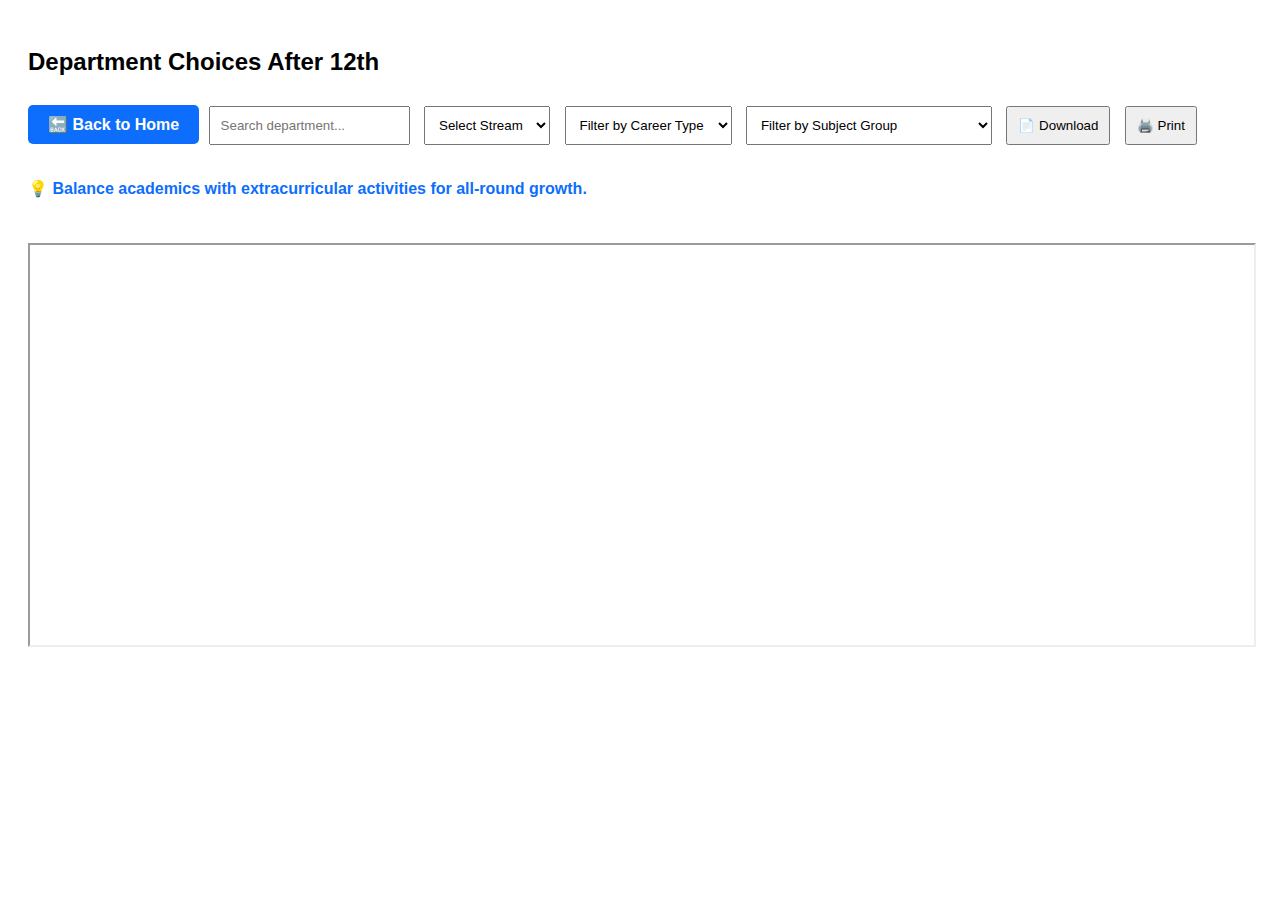
<file: departments.html>
<!DOCTYPE html>
<html lang="en">
<head>
  <meta charset="UTF-8" />
  <title>Departments</title>
  <style>
    body {
      font-family: Arial, sans-serif;
      padding: 20px;
    }
    select, input[type="text"], button {
      padding: 10px;
      margin: 10px 5px;
    }
    .card {
      border: 1px solid #ccc;
      border-radius: 10px;
      padding: 15px;
      margin: 10px 0;
      background-color: #f9f9f9;
      position: relative;
    }
    .science { background-color: #e0f7fa; }
    .commerce { background-color: #fff3e0; }
    .arts { background-color: #f3e5f5; }
    .card h3 {
      margin: 0 0 5px;
    }
    .like-btn {
      position: absolute;
      top: 10px;
      right: 10px;
      cursor: pointer;
      background: transparent;
      border: none;
      font-size: 20px;
    }
    .tooltip {
      border-bottom: 1px dotted black;
      cursor: help;
    }
    iframe {
      margin-top: 30px;
      width: 100%;
      height: 400px;
    }
    .back-home {
      display: inline-block;
      margin-bottom: 20px;
      padding: 10px 20px;
      background-color: #0d6efd;
      color: white;
      text-decoration: none;
      border-radius: 5px;
      font-weight: bold;
    }
    .back-home:hover {
      background-color: #084298;
    }
  </style>
</head>
<body>
  <h2>Department Choices After 12th</h2>
  <a href="index.html" class="back-home">🔙 Back to Home</a>

  <!-- 🔍 Search and Filters -->
  <input type="text" id="searchBox" placeholder="Search department..." onkeyup="searchDepartments()" list="deptSuggestions" />
  <datalist id="deptSuggestions"></datalist>
  <select id="streamSelect" onchange="showDepartments()">
    <option value="">Select Stream</option>
    <option value="science">Science</option>
    <option value="commerce">Commerce</option>
    <option value="arts">Arts</option>
  </select>
  <select id="careerType" onchange="filterByCareerType()">
    <option value="">Filter by Career Type</option>
    <option value="technical">Technical</option>
    <option value="creative">Creative</option>
    <option value="service">Service</option>
  </select>
  <select id="subjectGroup" onchange="filterBySubjectGroup()">
    <option value="">Filter by Subject Group</option>
    <option value="PCM">PCM (Physics, Chemistry, Maths)</option>
    <option value="PCB">PCB (Physics, Chemistry, Biology)</option>
    <option value="Commerce">Commerce</option>
  </select>
  <button onclick="downloadDepartments()">📄 Download</button>
  <button onclick="printDepartments()">🖨️ Print</button>

  <div id="deptOutput"></div>
  <div id="careerTip" style="margin:15px 0; font-weight:bold; color:#0d6efd;"></div>

  <iframe src="https://www.youtube.com/embed/BBYGqDvNapg?si=5Jz2xQgYYzA6Rvi-" title="Career Guidance Video" allowfullscreen></iframe>

  <script>
    const departments = {
      science: [
        { name: "Engineering", info: "Courses in Computer Science, Mechanical, Civil, and ECE. Requires JEE or TNEA.", type: "technical", salary: "₹6–15 LPA", group: "PCM" },
        { name: "Medicine", info: "Includes MBBS, BDS, BHMS, BPT. Requires NEET.", type: "service", salary: "₹8–20 LPA", group: "PCB" },
        { name: "B.Sc Programs", info: "Courses in Physics, Chemistry, Maths, Computer Science, etc.", type: "technical", salary: "₹3–7 LPA" },
        { name: "Biotechnology", info: "Study of biology with technology applications.", type: "technical", salary: "₹4–10 LPA" },
        { name: "Forensic Science", info: "Investigation and criminal science applications.", type: "service", salary: "₹5–9 LPA" },
        { name: "Agriculture Science", info: "Focus on crop, soil and farming innovations.", type: "technical", salary: "₹4–8 LPA" },
        { name: "Nursing", info: "Patient care and clinical support, requires NEET or state exams.", type: "service", salary: "₹3–7 LPA", group: "PCB" },
        { name: "Environmental Science", info: "Study of ecology and sustainability issues.", type: "technical", salary: "₹3–6 LPA" },
        { name: "Pharmacy", info: "B.Pharm and related fields, drug development.", type: "technical", salary: "₹4–9 LPA" },
        { name: "Data Science (B.Sc)", info: "Focus on analytics, AI, machine learning.", type: "technical", salary: "₹6–15 LPA" },
        { name: "Food Technology", info: "Study of food processing, preservation, and safety.", type: "technical", salary: "₹4–9 LPA" },
        { name: "Microbiology", info: "Study of microorganisms and their impact.", type: "technical", salary: "₹4–8 LPA" },
        { name: "Zoology", info: "Study of animal biology and research.", type: "technical", salary: "₹3–7 LPA" },
        { name: "Genetics", info: "Study of genes, heredity, and genetic engineering.", type: "technical", salary: "₹5–10 LPA" },
        { name: "Physiotherapy", info: "Physical therapy and rehabilitation science.", type: "service", salary: "₹3–7 LPA" },
        { name: "Radiology", info: "Medical imaging and diagnostics.", type: "service", salary: "₹5–12 LPA" },
        { name: "Geology", info: "Study of earth, rocks, and minerals.", type: "technical", salary: "₹4–8 LPA" },
        { name: "Marine Biology", info: "Study of ocean life and ecosystems.", type: "technical", salary: "₹4–9 LPA" },
        { name: "Aviation", info: "Pilot training, aircraft maintenance, and aviation management.", type: "technical", salary: "₹7–20 LPA" },
        { name: "Nutrition & Dietetics", info: "Food science, nutrition planning, and health.", type: "service", salary: "₹3–7 LPA" },
        { name: "Paramedical Courses", info: "Lab technician, radiology, OT technician, etc.", type: "service", salary: "₹3–8 LPA" },
        { name: "Veterinary Science", info: "Animal health and veterinary medicine.", type: "service", salary: "₹4–10 LPA" }
      ],
      commerce: [
        { name: "B.Com", info: "Focus on Accounting, Finance, Economics.", type: "technical", salary: "₹4–10 LPA" },
        { name: "BBA", info: "Business Administration and Management Basics.", type: "technical", salary: "₹5–12 LPA" },
        { name: "CA/CS", info: "Professional finance and corporate law paths.", type: "technical", salary: "₹10–25 LPA" },
        { name: "Cost Accounting", info: "Management of company financials.", type: "technical", salary: "₹6–14 LPA" },
        { name: "E-Commerce", info: "Digital marketing, online business skills.", type: "technical", salary: "₹5–11 LPA" },
        { name: "Actuarial Science", info: "Risk and statistical finance modeling.", type: "technical", salary: "₹10–20 LPA" },
        { name: "Banking & Insurance", info: "Focus on BFSI sector jobs.", type: "service", salary: "₹4–9 LPA" },
        { name: "Logistics & Supply Chain", info: "Operations and backend of businesses.", type: "technical", salary: "₹5–10 LPA" },
        { name: "Hotel Management", info: "Hospitality and tourism sector courses.", type: "service", salary: "₹4–8 LPA" },
        { name: "Digital Finance", info: "FinTech and modern finance tools.", type: "technical", salary: "₹6–13 LPA" },
        { name: "Retail Management", info: "Managing retail stores and chains.", type: "service", salary: "₹4–8 LPA" },
        { name: "Tourism & Travel Management", info: "Travel industry, tour operations, and hospitality.", type: "service", salary: "₹4–9 LPA" },
        { name: "Business Analytics", info: "Data-driven business decision making.", type: "technical", salary: "₹6–14 LPA" },
        { name: "Foreign Trade", info: "International business and export-import.", type: "technical", salary: "₹5–12 LPA" },
        { name: "Stock Market & Investment", info: "Finance, trading, and investment analysis.", type: "technical", salary: "₹5–15 LPA" }
      ],
      arts: [
        { name: "BA (Humanities)", info: "History, Literature, Sociology, Political Science.", type: "creative", salary: "₹3–6 LPA" },
        { name: "BFA", info: "Visual Arts, Design, Animation, Painting, Sculpture.", type: "creative", salary: "₹4–8 LPA" },
        { name: "BSW", info: "Bachelor in Social Work – Social welfare, NGOs, etc.", type: "service", salary: "₹3–7 LPA" },
        { name: "BA Journalism", info: "Media, reporting, and mass communication.", type: "creative", salary: "₹4–10 LPA" },
        { name: "B.Ed (Integrated)", info: "Education training for school teaching.", type: "service", salary: "₹3–6 LPA" },
        { name: "Psychology", info: "Study of human behavior and therapy.", type: "service", salary: "₹4–9 LPA" },
        { name: "Fashion Designing", info: "Creative design in clothing and apparel.", type: "creative", salary: "₹5–12 LPA" },
        { name: "Hotel Management", info: "Catering, service industry jobs.", type: "service", salary: "₹4–9 LPA" },
        { name: "Animation & Multimedia", info: "Digital and VFX content creation.", type: "creative", salary: "₹5–11 LPA" },
        { name: "Event Management", info: "Organizing events, PR, and coordination.", type: "creative", salary: "₹5–10 LPA" },
        { name: "Law (BA LLB)", info: "Integrated law program for legal careers.", type: "service", salary: "₹5–12 LPA" },
        { name: "Hotel & Hospitality Management", info: "Advanced hospitality and hotel operations.", type: "service", salary: "₹4–10 LPA" },
        { name: "Foreign Languages", info: "Study of languages like French, German, Japanese.", type: "creative", salary: "₹4–9 LPA" },
        { name: "Music & Performing Arts", info: "Music, dance, theatre, and performance.", type: "creative", salary: "₹3–8 LPA" },
        { name: "Graphic Design", info: "Visual communication and digital design.", type: "creative", salary: "₹4–10 LPA" },
        { name: "Public Administration", info: "Government and civil services preparation.", type: "service", salary: "₹5–10 LPA" },
        { name: "Entrepreneurship", info: "Startups, business innovation, and management.", type: "creative", salary: "Varies" },
        { name: "Advertising & Marketing", info: "Brand management, digital marketing, and PR.", type: "creative", salary: "₹5–12 LPA" },
        { name: "Event Management", info: "Corporate and social event planning.", type: "service", salary: "₹5–10 LPA" },
        { name: "Hotel & Hospitality Management", info: "Hotel operations, tourism, and hospitality.", type: "service", salary: "₹4–10 LPA" },
        { name: "Sports Management", info: "Sports event, team, and facility management.", type: "service", salary: "₹4–9 LPA" },
        { name: "Fine Arts", info: "Painting, sculpture, and creative arts.", type: "creative", salary: "₹3–8 LPA" },
        { name: "Film & Media Studies", info: "Film making, editing, and media production.", type: "creative", salary: "₹4–10 LPA" },
        { name: "Sociology", info: "Study of society, social behavior, and culture.", type: "service", salary: "₹3–7 LPA" },
        { name: "Philosophy", info: "Critical thinking, ethics, and philosophy.", type: "creative", salary: "₹3–6 LPA" },
        { name: "Travel & Tourism", info: "Tour guide, travel planning, and tourism management.", type: "service", salary: "₹3–8 LPA" }
      ]
    };

    function showDepartments() {
      const stream = document.getElementById("streamSelect").value;
      displayDepartments(departments[stream] || [], stream);
    }

    function displayDepartments(list, stream) {
      const output = document.getElementById("deptOutput");
      output.innerHTML = "";

      list.forEach((dept, index) => {
        const liked = localStorage.getItem(dept.name) === "liked" ? "❤️" : "🤍";

        output.innerHTML += `
          <div class="card ${stream}">
            <button class="like-btn" onclick="toggleLike('${dept.name}', this)">${liked}</button>
            <h3>${dept.name} <span class="tooltip" title="Avg Salary: ${dept.salary}">💰</span></h3>
            <p id="desc-${index}" data-full="false">${dept.info.slice(0, 40)}...</p>
            <button onclick="toggleDesc(${index}, '${dept.info}')">Show More</button>
          </div>
        `;
      });
    }

    function searchDepartments() {
      const query = document.getElementById("searchBox").value.toLowerCase();
      const all = Object.entries(departments).flatMap(([stream, list]) =>
        list.map(d => ({ ...d, stream }))
      );
      const results = all.filter(d => d.name.toLowerCase().includes(query));
      displayDepartments(results, results.length ? results[0].stream : "");
    }

    function toggleDesc(id, fullText) {
      const para = document.getElementById(`desc-${id}`);
      if (!para) return;
      if (para.dataset.full === "true") {
        para.innerText = fullText.slice(0, 40) + "...";
        para.dataset.full = "false";
        para.nextElementSibling.innerText = "Show More";
      } else {
        para.innerText = fullText;
        para.dataset.full = "true";
        para.nextElementSibling.innerText = "Show Less";
      }
    }

    function toggleLike(name, btn) {
      const liked = localStorage.getItem(name) === "liked";
      localStorage.setItem(name, liked ? "unliked" : "liked");
      btn.innerText = liked ? "🤍" : "❤️";
    }

    function filterByCareerType() {
      const type = document.getElementById("careerType").value;
      if (!type) return showDepartments();

      const all = Object.entries(departments).flatMap(([stream, list]) =>
        list.map(d => ({ ...d, stream }))
      );
      const results = all.filter(d => d.type === type);
      displayDepartments(results, results.length ? results[0].stream : "");
    }

    function filterBySubjectGroup() {
      const group = document.getElementById("subjectGroup").value;
      if (!group) return showDepartments();
      const all = Object.entries(departments).flatMap(([stream, list]) =>
        list.map(d => ({ ...d, stream }))
      );
      const results = all.filter(d => d.group === group || (group === "Commerce" && d.stream === "commerce"));
      displayDepartments(results, results.length ? results[0].stream : "");
    }

    function downloadDepartments() {
  const cards = document.querySelectorAll("#deptOutput .card");
  if (!cards.length) {
    alert("No departments to download!");
    return;
  }
  let txt = "Department List\n\n";
  cards.forEach(card => {
    const name = card.querySelector("h3").innerText.replace(/💰.*/, '').trim();
    const desc = card.querySelector("p").innerText;
    txt += `${name}\n${desc}\n\n`;
  });

  const blob = new Blob([txt], { type: "text/plain" });
  const link = document.createElement("a");
  link.href = URL.createObjectURL(blob);
  link.download = "departments.txt";
  document.body.appendChild(link);
  link.click();
  document.body.removeChild(link);
}

function printDepartments() {
  const element = document.getElementById("deptOutput");
  const win = window.open('', '_blank');
  win.document.write(`
    <html>
      <head>
        <title>Print Departments</title>
        <style>
          body { font-family: Arial, sans-serif; padding: 20px; }
          .card { border: 1px solid #ccc; border-radius: 10px; padding: 15px; margin: 10px 0; }
          h2 { text-align: center; }
        </style>
      </head>
      <body>
        <h2>Department List</h2>
        ${element.innerHTML}
        <script>
          window.onload = function() { window.print(); }
        <\/script>
      </body>
    </html>
  `);
  win.document.close();
}
    function updateSuggestions() {
  const datalist = document.getElementById("deptSuggestions");
  datalist.innerHTML = "";
  const all = Object.entries(departments).flatMap(([stream, list]) => list);
  all.forEach(d => {
    const option = document.createElement("option");
    option.value = d.name;
    datalist.appendChild(option);
  });
}
updateSuggestions();

const careerTips = [
  "Explore internships early to discover your interests.",
  "Soft skills like communication are as important as technical skills.",
  "Network with professionals in your field of interest.",
  "Stay updated with new trends in your chosen career.",
  "Participate in workshops and seminars for practical exposure.",
  "Balance academics with extracurricular activities for all-round growth."
];
document.getElementById("careerTip").innerText = "💡 " + careerTips[Math.floor(Math.random() * careerTips.length)];
  </script>
</body>
</html>
</file>
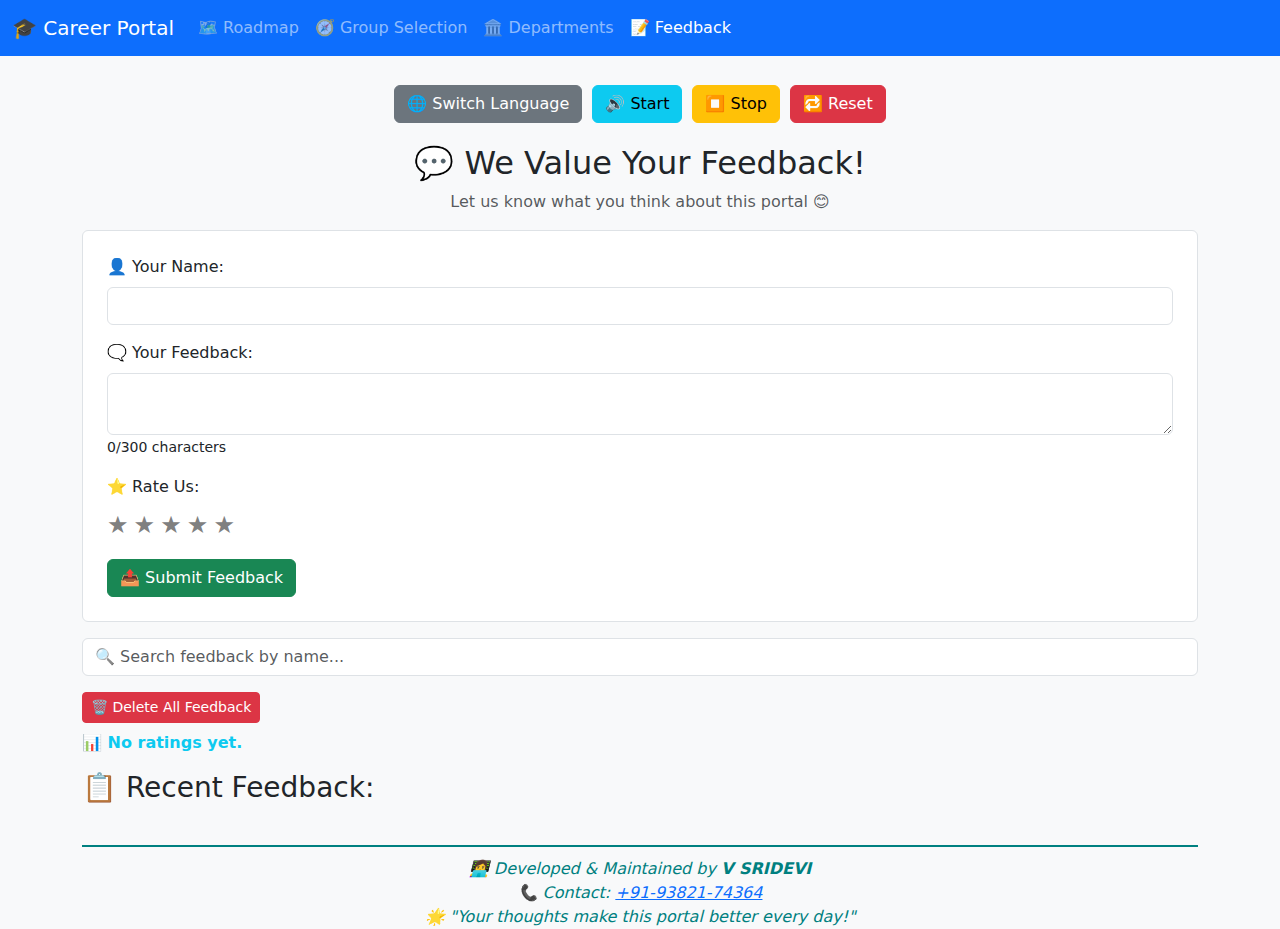
<file: feedback.html>
<!DOCTYPE html>
<html lang="en">
<head>
  <meta charset="UTF-8" />
  <meta name="viewport" content="width=device-width, initial-scale=1.0" />
  <title>📝 Feedback | Career Portal</title>
  <link href="https://cdn.jsdelivr.net/npm/bootstrap@5.3.0/dist/css/bootstrap.min.css" rel="stylesheet">
  <style>
    .stars { font-size: 24px; cursor: pointer; color: gray; }
    .stars.active { color: gold; }
    .delete-btn { color: red; cursor: pointer; font-size: 12px; margin-left: 10px; }
    .footer { margin-top: 40px; padding-top: 10px; border-top: 2px solid teal; font-style: italic; text-align: center; color: teal; }
    .thankyou-popup {
      display: none; position: fixed; top: 50%; left: 50%;
      transform: translate(-50%, -50%); background: white;
      border: 2px solid #28a745; padding: 20px; border-radius: 8px;
      box-shadow: 0 4px 8px rgba(0, 0, 0, 0.2); z-index: 1000;
    }
    .utility-btn { margin: 5px; }
  </style>
</head>
<body class="bg-light">

  <nav class="navbar navbar-expand-lg navbar-dark bg-primary mb-4">
    <div class="container-fluid">
      <a class="navbar-brand" href="index.html">🎓 Career Portal</a>
      <button class="navbar-toggler" type="button" data-bs-toggle="collapse" data-bs-target="#navbarNav">
        <span class="navbar-toggler-icon"></span>
      </button>
      <div class="collapse navbar-collapse" id="navbarNav">
        <ul class="navbar-nav">
          <li class="nav-item"><a class="nav-link" href="roadmap.html">🗺️ Roadmap</a></li>
          <li class="nav-item"><a class="nav-link" href="group-selection.html">🧭 Group Selection</a></li>
          <li class="nav-item"><a class="nav-link" href="departments.html">🏛️ Departments</a></li>
          <li class="nav-item"><a class="nav-link active" aria-current="page" href="feedback.html">📝 Feedback</a></li>
        </ul>
      </div>
    </div>
  </nav>

  <div class="container">
    <div class="d-flex justify-content-center mb-3">
      <button class="btn btn-secondary utility-btn" onclick="toggleLanguage()">🌐 Switch Language</button>
      <button class="btn btn-info utility-btn" onclick="startReadAloud()">🔊 Start</button>
      <button class="btn btn-warning utility-btn" onclick="stopReadAloud()">⏹️ Stop</button>
      <button class="btn btn-danger utility-btn" onclick="resetReadAloud()">🔁 Reset</button>
    </div>

    <div id="langContainer">
      <h2 class="text-center" data-en="💬 We Value Your Feedback!" data-ta="💬 உங்கள் கருத்துகள் முக்கியம்!" data-hi="💬 आपकी प्रतिक्रिया हमारे लिए महत्वपूर्ण है!">💬 We Value Your Feedback!</h2>
      <p class="text-center text-muted" data-en="Let us know what you think about this portal 😊" data-ta="இந்த தளத்தைப் பற்றி உங்கள் எண்ணங்களை பகிருங்கள் 😊" data-hi="इस पोर्टल के बारे में अपने विचार साझा करें 😊">Let us know what you think about this portal 😊</p>
    </div>

    <form id="feedbackForm" class="border p-4 bg-white rounded">
      <div class="mb-3">
        <label for="name" class="form-label">👤 Your Name:</label>
        <input type="text" class="form-control" id="name" required>
      </div>
      <div class="mb-3">
        <label for="feedback" class="form-label">🗨️ Your Feedback:</label>
        <textarea class="form-control" id="feedback" maxlength="300" required></textarea>
        <small><span id="charCount">0</span>/300 characters</small>
      </div>
      <div class="mb-3">
        <label class="form-label">⭐ Rate Us:</label>
        <div id="starRating">
          <span class="stars">★</span>
          <span class="stars">★</span>
          <span class="stars">★</span>
          <span class="stars">★</span>
          <span class="stars">★</span>
        </div>
      </div>
      <button type="submit" class="btn btn-success">📤 Submit Feedback</button>
    </form>

    <div id="msg" class="mt-3 text-success fw-bold"></div>

    <input type="text" class="form-control my-3" id="searchBox" placeholder="🔍 Search feedback by name..." oninput="displayFeedbacks()">
    <button class="btn btn-danger btn-sm mb-2" onclick="deleteAllFeedbacks()">🗑️ Delete All Feedback</button>
    <div id="averageRating" class="text-info mb-3 fw-bold"></div>
    <div id="feedbackList"></div>

    <div class="thankyou-popup" id="popupBox">
      🎉 <strong>Thank you for your feedback!</strong><br>We appreciate your time and thoughts 😊
    </div>

    <div class="footer">
      👩‍💻 Developed & Maintained by <strong>V SRIDEVI</strong><br>
      📞 Contact: <a href="tel:+91-93821-74364">+91-93821-74364</a><br>
      🌟 "Your thoughts make this portal better every day!"
    </div>
  </div>

  <script src="https://cdn.jsdelivr.net/npm/bootstrap@5.3.0/dist/js/bootstrap.bundle.min.js"></script>
  <script>
    const starContainer = document.getElementById("starRating");
    let selectedRating = 0, synth = window.speechSynthesis, utterance;

    starContainer.addEventListener("click", function(e) {
      if (e.target.classList.contains("stars")) {
        selectedRating = [...starContainer.children].indexOf(e.target) + 1;
        updateStars();
      }
    });

    function updateStars() {
      [...starContainer.children].forEach((star, index) => {
        star.className = index < selectedRating ? "stars active" : "stars";
      });
    }

    document.getElementById("feedback").addEventListener("input", function() {
      document.getElementById("charCount").innerText = this.value.length;
    });

    document.getElementById("feedbackForm").onsubmit = function(e) {
      e.preventDefault();
      const name = document.getElementById("name").value.trim();
      const feedback = document.getElementById("feedback").value.trim();
      if (!name || !feedback) return;

      const feedbackData = {
        name, feedback, rating: selectedRating || "Not given", date: new Date().toLocaleString()
      };

      const allFeedback = JSON.parse(localStorage.getItem("feedbacks") || "[]");
      allFeedback.push(feedbackData);
      localStorage.setItem("feedbacks", JSON.stringify(allFeedback));

      document.getElementById("msg").innerText = `✅ Thank you, ${name}! Your feedback has been saved.`;
      this.reset(); selectedRating = 0; updateStars();
      document.getElementById("charCount").innerText = 0;
      showPopup(); displayFeedbacks();
    };

    function showPopup() {
      const popup = document.getElementById("popupBox");
      popup.style.display = "block";
      setTimeout(() => popup.style.display = "none", 2500);
    }

    function displayFeedbacks() {
      const list = document.getElementById("feedbackList");
      const search = document.getElementById("searchBox").value.toLowerCase();
      const feedbacks = JSON.parse(localStorage.getItem("feedbacks") || "[]").reverse();
      let total = 0, count = 0;

      const filtered = feedbacks.filter(f => f.name.toLowerCase().includes(search));
      const html = filtered.map((f, i) => {
        if (f.rating !== "Not given") { total += Number(f.rating); count++; }
        return `<div class='border rounded p-3 bg-white mb-2'>
            <strong>👩 ${f.name}</strong> (${f.date}) 🌟 Rating: ${f.rating}★<br>🗨️ ${f.feedback}
            <span class='delete-btn' onclick='deleteFeedback(${feedbacks.length - 1 - i})'>🗑️ Delete</span>
          </div>`;
      }).join("");

      list.innerHTML = "<h3>📋 Recent Feedback:</h3>" + html;
      document.getElementById("averageRating").innerText =
        count ? `📊 Average Rating: ${(total / count).toFixed(2)}★` : "📊 No ratings yet.";
    }

    function deleteFeedback(index) {
      let feedbacks = JSON.parse(localStorage.getItem("feedbacks") || "[]");
      feedbacks.splice(index, 1);
      localStorage.setItem("feedbacks", JSON.stringify(feedbacks));
      displayFeedbacks();
    }

    function deleteAllFeedbacks() {
      if (confirm("⚠️ Are you sure you want to delete all feedbacks?")) {
        localStorage.removeItem("feedbacks");
        displayFeedbacks();
      }
    }

    let currentLang = 'en';
    function toggleLanguage() {
      const elements = document.querySelectorAll('[data-en]');
      currentLang = currentLang === 'en' ? 'ta' : currentLang === 'ta' ? 'hi' : 'en';
      elements.forEach(el => {
        el.innerText = el.dataset[currentLang];
      });
    }

    function startReadAloud() {
      const content = document.body.innerText;
      stopReadAloud();
      utterance = new SpeechSynthesisUtterance(content);
      synth.speak(utterance);
    }

    function stopReadAloud() {
      if (synth.speaking) synth.cancel();
    }

    function resetReadAloud() {
      stopReadAloud();
      alert("🔁 Text-to-Speech reset.");
    }

    displayFeedbacks();
  </script>
</body>
</html>
</file>
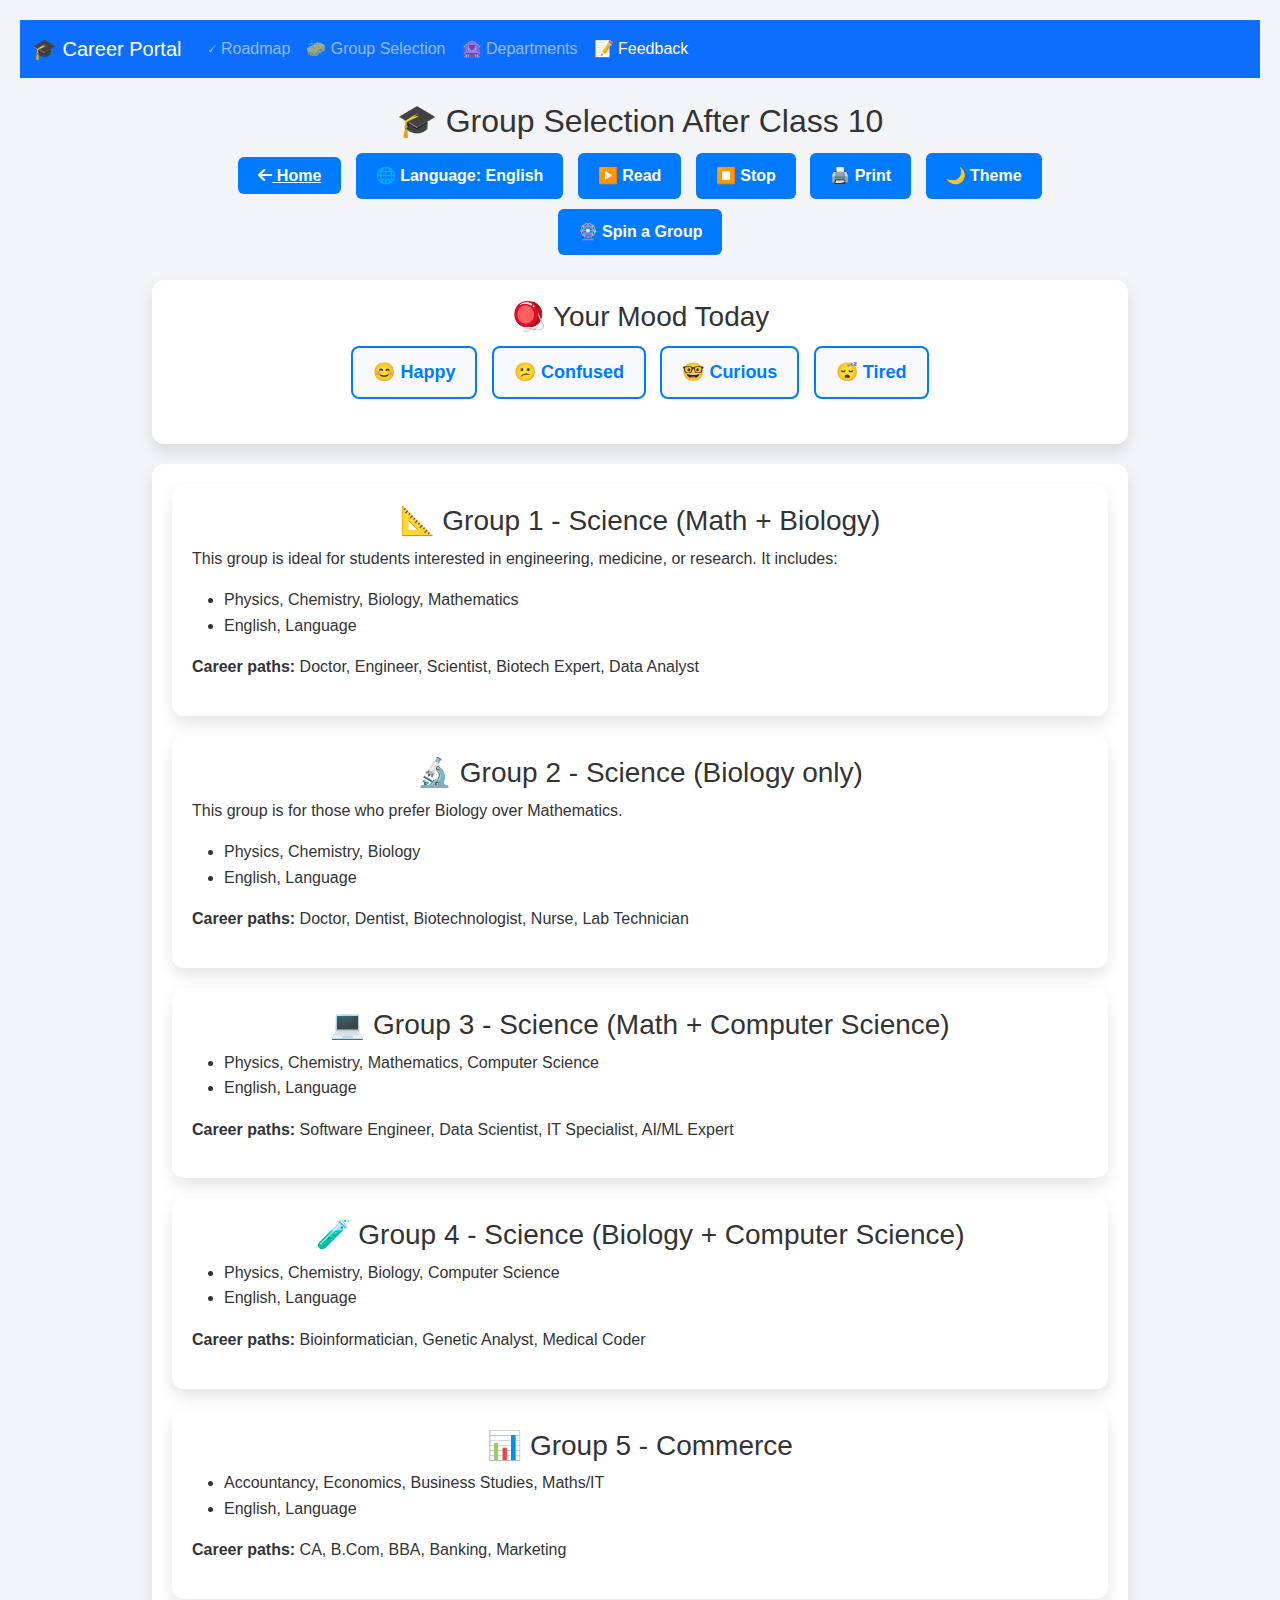
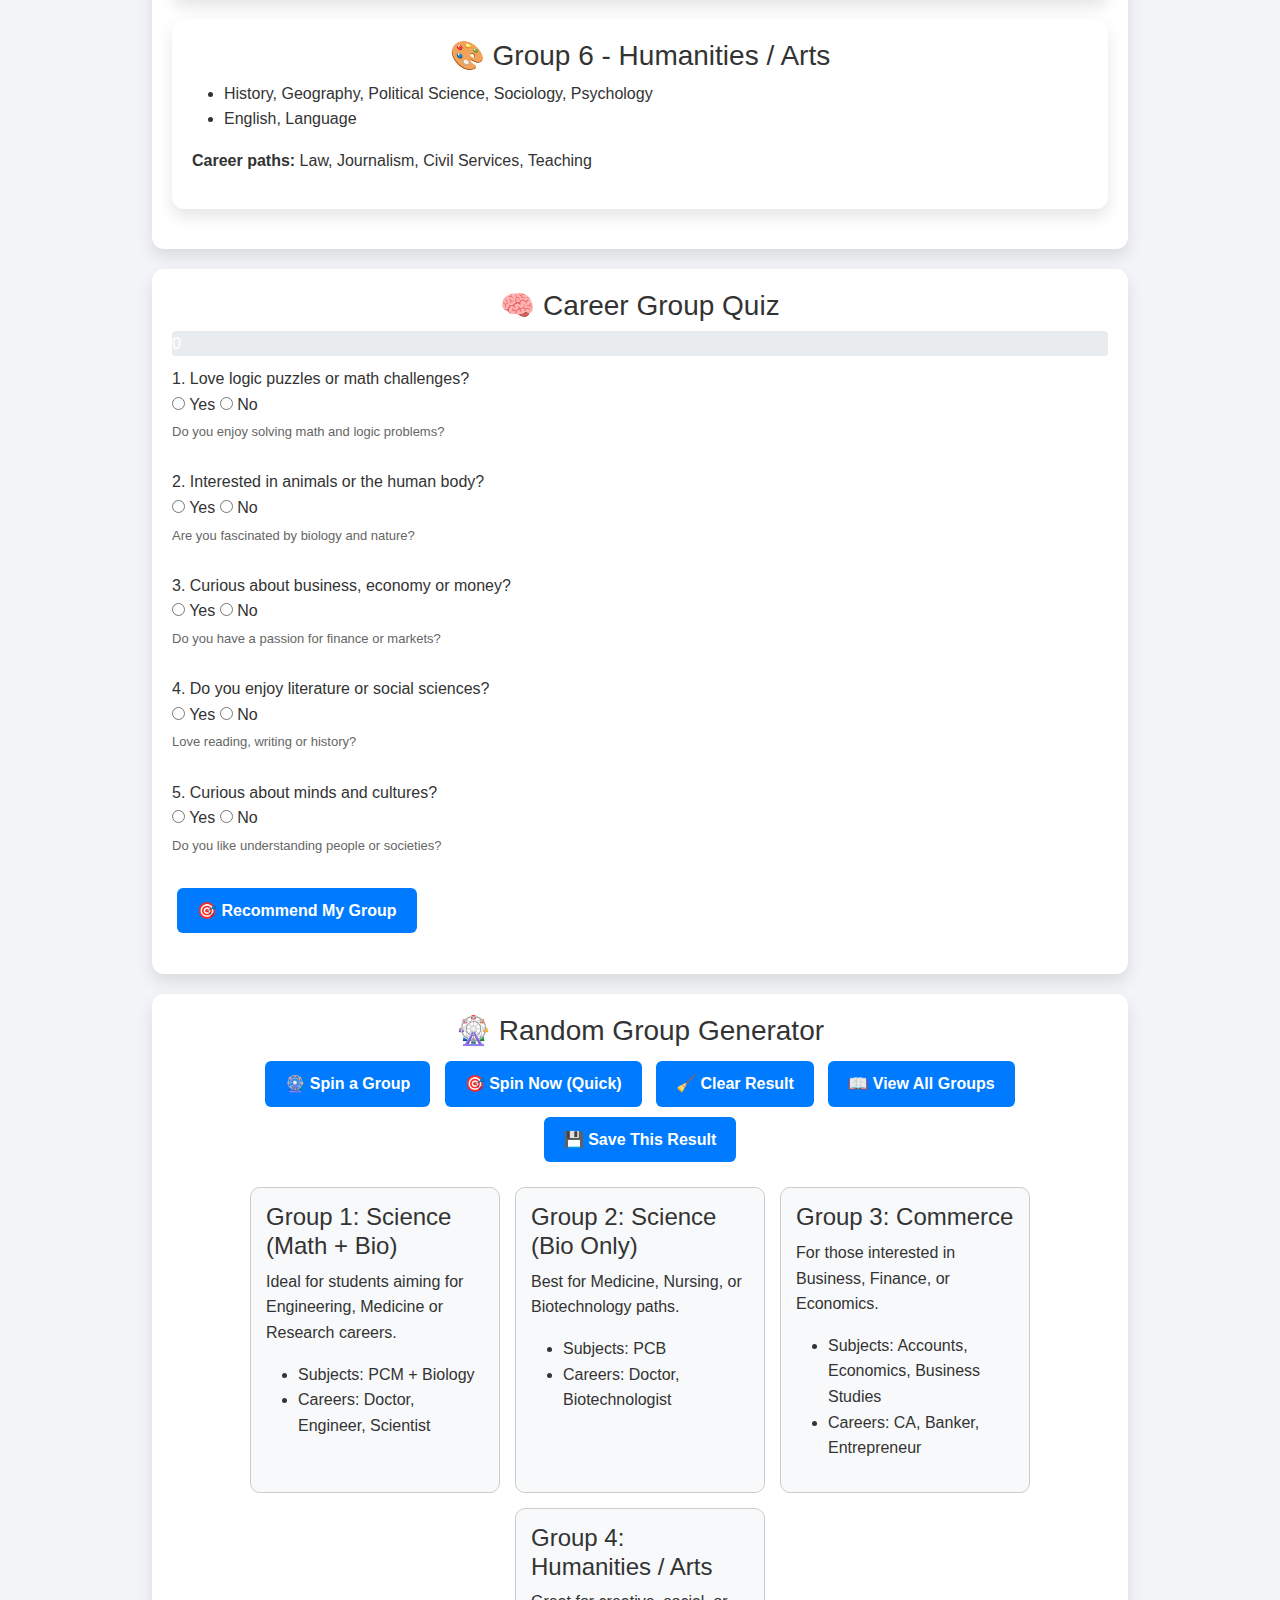
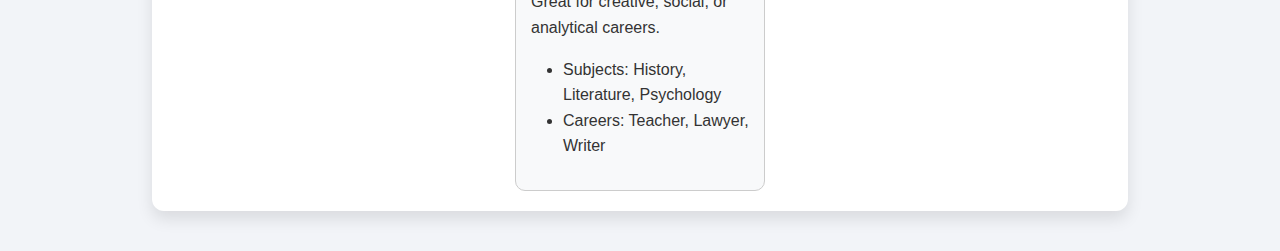
<file: group-selection.html>
<!DOCTYPE html>
<html lang="en">
<head>
  <meta charset="UTF-8" />
  <meta name="viewport" content="width=device-width, initial-scale=1.0" />
  <title>Group Selection After Class 10</title>
  <link rel="stylesheet" href="https://cdnjs.cloudflare.com/ajax/libs/font-awesome/6.4.0/css/all.min.css"/>
  <!-- Add Bootstrap CSS for navbar -->
  <link href="https://cdn.jsdelivr.net/npm/bootstrap@5.3.0/dist/css/bootstrap.min.css" rel="stylesheet">
  <style>
    body {
      font-family: 'Segoe UI', Tahoma, Geneva, Verdana, sans-serif;
      background-color: #f2f4f8;
      color: #333;
      margin: 0;
      padding: 20px;
      line-height: 1.6;
      transition: background-color 0.5s, color 0.5s;
    }
    h2, h3 {
      text-align: center;
    }
    .container {
      max-width: 1000px;
      margin: auto;
    }
    .group-section, .quiz, .utility-section {
      background: #fff;
      padding: 20px;
      border-radius: 12px;
      box-shadow: 0 8px 16px rgba(0,0,0,0.1);
      margin-bottom: 20px;
    }
    button, .utility-btn, .back-home {
      padding: 10px 20px;
      background-color: #007bff;
      color: white;
      border: none;
      border-radius: 6px;
      cursor: pointer;
      font-weight: bold;
      margin: 5px;
    }
    button:hover, .utility-btn:hover, .back-home:hover {
      background-color: #0056b3;
    }
    .top-controls, .mood-buttons {
      text-align: center;
      margin-bottom: 20px;
    }
    .mood-btn {
      font-size: 18px;
      border-radius: 8px;
      background: #f8f9fa;
      border: 2px solid #007bff;
      color: #007bff;
    }
    .mood-btn:hover {
      background-color: #007bff;
      color: #fff;
    }
    label[title]::after {
      content: attr(title);
      display: block;
      font-size: 13px;
      color: #666;
      margin-top: 5px;
    }
    #quiz-progress {
      height: 25px;
      background: #007bff;
      color: #fff;
      text-align: center;
      border-radius: 4px;
      transition: width 0.3s ease;
    }
    #feedbackModal {
      display: none;
      position: fixed;
      top: 25%;
      left: 50%;
      transform: translate(-50%, -50%);
      background: #fff;
      padding: 20px;
      box-shadow: 0 0 10px #000;
      z-index: 9999;
      border-radius: 10px;
    }
    @media print {
      .top-controls, .utility-btn, button, .mood-buttons, #feedbackModal, .quiz-timer, .spin-section, .match-game { display: none !important; }
      body, .group-section, .quiz { background: #fff !important; color: #000 !important; }
    }
    @media screen and (max-width: 600px) {
      #roadmapOutput, .controls, .top-button {
        padding: 15px;
        font-size: 16px;
      }
      .controls { display: flex; flex-wrap: wrap; justify-content: center; }
    }
    body.dark {
  background-color: #181a1b !important;
  color: #e0e0e0 !important;
}
body.dark .group-section,
body.dark .quiz,
body.dark .utility-section {
  background: #23272b !important;
  color: #e0e0e0 !important;
  box-shadow: 0 8px 16px rgba(0,0,0,0.3);
}
body.dark button,
body.dark .utility-btn,
body.dark .back-home {
  background-color: #343a40 !important;
  color: #fff !important;
  border-color: #23272b !important;
}
body.dark button:hover,
body.dark .utility-btn:hover,
body.dark .back-home:hover {
  background-color: #495057 !important;
}
body.dark .navbar,
body.dark .navbar-brand,
body.dark .navbar-nav .nav-link {
  background-color: #23272b !important;
  color: #e0e0e0 !important;
}
body.dark .navbar-nav .nav-link.active {
  background-color: #343a40 !important;
  color: #fff !important;
}
body.dark #quiz-progress {
  background: #495057 !important;
  color: #fff !important;
}
body.dark #feedbackModal {
  background: #23272b !important;
  color: #e0e0e0 !important;
}
body.dark .mood-btn {
  background: #23272b !important;
  color: #e0e0e0 !important;
  border-color: #495057 !important;
}
body.dark .mood-btn:hover {
  background: #495057 !important;
  color: #fff !important;
}
/* Snackbar for theme change */
#theme-snackbar {
  visibility: hidden;
  min-width: 200px;
  background-color: #222;
  color: #fff;
  text-align: center;
  border-radius: 8px;
  padding: 12px;
  position: fixed;
  z-index: 99999;
  left: 50%;
  bottom: 40px;
  transform: translateX(-50%);
  font-size: 16px;
  opacity: 0;
  transition: opacity 0.5s, visibility 0.5s;
}
#theme-snackbar.show {
  visibility: visible;
  opacity: 1;
}
  </style>
</head>
<body onload="restoreSelection()">
  <!-- Bootstrap Navbar Start -->
  <nav class="navbar navbar-expand-lg navbar-dark bg-primary mb-4">
    <div class="container-fluid">
      <a class="navbar-brand" href="index.html">🎓 Career Portal</a>
      <button class="navbar-toggler" type="button" data-bs-toggle="collapse" data-bs-target="#navbarNav">
        <span class="navbar-toggler-icon"></span>
      </button>
      <div class="collapse navbar-collapse" id="navbarNav">
        <ul class="navbar-nav">
          <li class="nav-item"><a class="nav-link" href="roadmap.html">🗸️ Roadmap</a></li>
          <li class="nav-item"><a class="nav-link" href="group-selection.html">🧽 Group Selection</a></li>
          <li class="nav-item"><a class="nav-link" href="departments.html">🏩 Departments</a></li>
          <li class="nav-item"><a class="nav-link active" aria-current="page" href="feedback.html">📝 Feedback</a></li>
        </ul>
      </div>
    </div>
  </nav>
  <!-- Bootstrap Navbar End -->

  <div class="container">
    <h2>🎓 Group Selection After Class 10</h2>

    <div class="top-controls">
      <a href="index.html" class="back-home"><i class="fas fa-arrow-left"></i> Home</a>
      <button class="utility-btn" id="lang-btn" onclick="toggleLanguage()">🌐 Language</button>
      <button class="utility-btn" onclick="startReading()">▶️ Read</button>
      <button class="utility-btn" onclick="stopReading()">⏹️ Stop</button>
      <button class="utility-btn" onclick="window.print()">🖨️ Print</button>
      <button class="utility-btn" onclick="toggleDarkMode()">🌙 Theme</button>
      <button class="utility-btn" onclick="spinGroup()">🎡 Spin a Group</button>
    </div>

    <div class="group-section">
      <h3>🪀 Your Mood Today</h3>
      <div class="mood-buttons">
        <button class="mood-btn" onclick="setMood('😊 Happy')">😊 Happy</button>
        <button class="mood-btn" onclick="setMood('😕 Confused')">😕 Confused</button>
        <button class="mood-btn" onclick="setMood('🤓 Curious')">🤓 Curious</button>
        <button class="mood-btn" onclick="setMood('😴 Tired')">😴 Tired</button>
      </div>
      <p id="mood-message" style="text-align:center;font-style:italic;"></p>
    </div>

    <div id="group-content" class="group-section"></div>

    <div class="group-section quiz">
      <h3>🧠 Career Group Quiz</h3>
      <div style="background:#e9ecef;border-radius:4px;overflow:hidden;margin-bottom:10px;">
        <div id="quiz-progress">0 / 5 answered</div>
      </div>
      <form id="quizForm">
        <label title="Do you enjoy solving math and logic problems?">
          1. Love logic puzzles or math challenges?
          <br><input type="radio" name="q1" value="Science"> Yes
          <input type="radio" name="q1" value="Arts"> No
        </label><br><br>
        <label title="Are you fascinated by biology and nature?">
          2. Interested in animals or the human body?
          <br><input type="radio" name="q2" value="Bio"> Yes
          <input type="radio" name="q2" value="Commerce"> No
        </label><br><br>
        <label title="Do you have a passion for finance or markets?">
          3. Curious about business, economy or money?
          <br><input type="radio" name="q3" value="Commerce"> Yes
          <input type="radio" name="q3" value="Others"> No
        </label><br><br>
        <label title="Love reading, writing or history?">
          4. Do you enjoy literature or social sciences?
          <br><input type="radio" name="q4" value="Arts"> Yes
          <input type="radio" name="q4" value="Science"> No
        </label><br><br>
        <label title="Do you like understanding people or societies?">
          5. Curious about minds and cultures?
          <br><input type="radio" name="q5" value="Arts"> Yes
          <input type="radio" name="q5" value="Commerce"> No
        </label><br><br>
        <button type="button" onclick="calculateResult()">🎯 Recommend My Group</button>
      </form>
      <p id="result" style="font-weight:bold;color:#0a5c2e;margin-top:15px;"></p>
    </div>

    <div class="group-section">
  <h3>🎡 Random Group Generator</h3>

  <!-- Action Buttons -->
  <div style="text-align: center; margin-bottom: 15px;">
    <button class="utility-btn" onclick="spinGroup()">🎡 Spin a Group</button>
    <button class="utility-btn" onclick="spinGroupNow()">🎯 Spin Now (Quick)</button>
    <button class="utility-btn" onclick="clearSpinResult()">🧹 Clear Result</button>
    <button class="utility-btn" onclick="document.getElementById('group-details').scrollIntoView({ behavior: 'smooth' });">📖 View All Groups</button>
    <button class="utility-btn" onclick="saveGroupResult()">💾 Save This Result</button>
  </div>

  <!-- Spin Result Display -->
  <p id="spin-group-result" style="font-weight: bold; text-align: center; font-size: 18px;">
    <!-- Random group result will appear here -->
  </p>

  <!-- Saved Result -->
  <p id="saved-group" style="text-align: center; font-style: italic; color: #6c757d;">
    <!-- Saved group will be shown here -->
  </p>

  <!-- Group Info Cards -->
  <div id="group-details" style="display: flex; flex-wrap: wrap; justify-content: center; gap: 15px; margin-top: 20px;">
    <div style="border: 1px solid #ccc; border-radius: 10px; padding: 15px; width: 250px; background: #f8f9fa;">
      <h4>Group 1: Science (Math + Bio)</h4>
      <p>Ideal for students aiming for Engineering, Medicine or Research careers.</p>
      <ul>
        <li>Subjects: PCM + Biology</li>
        <li>Careers: Doctor, Engineer, Scientist</li>
      </ul>
    </div>
    <div style="border: 1px solid #ccc; border-radius: 10px; padding: 15px; width: 250px; background: #f8f9fa;">
      <h4>Group 2: Science (Bio Only)</h4>
      <p>Best for Medicine, Nursing, or Biotechnology paths.</p>
      <ul>
        <li>Subjects: PCB</li>
        <li>Careers: Doctor, Biotechnologist</li>
      </ul>
    </div>
    <div style="border: 1px solid #ccc; border-radius: 10px; padding: 15px; width: 250px; background: #f8f9fa;">
      <h4>Group 3: Commerce</h4>
      <p>For those interested in Business, Finance, or Economics.</p>
      <ul>
        <li>Subjects: Accounts, Economics, Business Studies</li>
        <li>Careers: CA, Banker, Entrepreneur</li>
      </ul>
    </div>
    <div style="border: 1px solid #ccc; border-radius: 10px; padding: 15px; width: 250px; background: #f8f9fa;">
      <h4>Group 4: Humanities / Arts</h4>
      <p>Great for creative, social, or analytical careers.</p>
      <ul>
        <li>Subjects: History, Literature, Psychology</li>
        <li>Careers: Teacher, Lawyer, Writer</li>
      </ul>
    </div>
  </div>
</div>

<script>
  const content = {
    en: `
        <div class="group-section">
          <h3>📐 Group 1 - Science (Math + Biology)</h3>
          <p>This group is ideal for students interested in engineering, medicine, or research. It includes:</p>
          <ul><li>Physics, Chemistry, Biology, Mathematics</li><li>English, Language</li></ul>
          <p><strong>Career paths:</strong> Doctor, Engineer, Scientist, Biotech Expert, Data Analyst</p>
        </div>
        <div class="group-section">
          <h3>🔬 Group 2 - Science (Biology only)</h3>
          <p>This group is for those who prefer Biology over Mathematics.</p>
          <ul><li>Physics, Chemistry, Biology</li><li>English, Language</li></ul>
          <p><strong>Career paths:</strong> Doctor, Dentist, Biotechnologist, Nurse, Lab Technician</p>
        </div>
        <div class="group-section">
          <h3>💻 Group 3 - Science (Math + Computer Science)</h3>
          <ul><li>Physics, Chemistry, Mathematics, Computer Science</li><li>English, Language</li></ul>
          <p><strong>Career paths:</strong> Software Engineer, Data Scientist, IT Specialist, AI/ML Expert</p>
        </div>
        <div class="group-section">
          <h3>🧪 Group 4 - Science (Biology + Computer Science)</h3>
          <ul><li>Physics, Chemistry, Biology, Computer Science</li><li>English, Language</li></ul>
          <p><strong>Career paths:</strong> Bioinformatician, Genetic Analyst, Medical Coder</p>
        </div>
        <div class="group-section">
          <h3>📊 Group 5 - Commerce</h3>
          <ul><li>Accountancy, Economics, Business Studies, Maths/IT</li><li>English, Language</li></ul>
          <p><strong>Career paths:</strong> CA, B.Com, BBA, Banking, Marketing</p>
        </div>
        <div class="group-section">
          <h3>🎨 Group 6 - Humanities / Arts</h3>
          <ul><li>History, Geography, Political Science, Sociology, Psychology</li><li>English, Language</li></ul>
          <p><strong>Career paths:</strong> Law, Journalism, Civil Services, Teaching</p>
        </div>
      `,
      ta: `
        <div class="group-section">
          <h3>📐 குழு 1 - அறிவியல் (கணிதம் + உயிரியல்)</h3>
          <p>இந்தக் குழு பொறியியல், மருத்துவம் அல்லது ஆராய்ச்சி ஆர்வமுள்ள மாணவர்களுக்கு சிறந்தது.</p>
          <ul><li>இயற்பியல், வேதியியல், உயிரியல், கணிதம்</li><li>ஆங்கிலம், தமிழ்</li></ul>
          <p><strong>தொழில் வாய்ப்புகள்:</strong> மருத்துவர், பொறியாளர், விஞ்ஞானி, உயிரி நுட்ப நிபுணர்</p>
        </div>
        <div class="group-section">
          <h3>🔬 குழு 2 - அறிவியல் (உயிரியல் மட்டும்)</h3>
          <ul><li>இயற்பியல், வேதியியல், உயிரியல்</li><li>ஆங்கிலம், தமிழ்</li></ul>
          <p><strong>தொழில் வாய்ப்புகள்:</strong> மருத்துவர், நர்ச், ஆய்வக நிபுணர்</p>
        </div>
        <div class="group-section">
          <h3>💻 குழு 3 - அறிவியல் (கணிதம் + கணினி)</h3>
          <ul><li>இயற்பியல், வேதியியல், கணிதம், கணினி அறிவியல்</li><li>ஆங்கிலம், தமிழ்</li></ul>
          <p><strong>தொழில் வாய்ப்புகள்:</strong> மென்பொருள் பொறியாளர், தரவுப் பகுப்பாளர்</p>
        </div>
        <div class="group-section">
          <h3>📊 குழு 4 - வாணிகம்</h3>
          <ul><li>கணக்கு, பொருளாதாரம், வணிகக் கல்வி, கணினி</li><li>ஆங்கிலம், தமிழ்</li></ul>
          <p><strong>தொழில் வாய்ப்புகள்:</strong> கணக்காய்வாளர், வங்கி, வணிகம்</p>
        </div>
        <div class="group-section">
          <h3>🎨 குழு 5 - கலை / மனிதவியல்</h3>
          <ul><li>வரலாறு, வரைபடவியல், அரசியல் அறிவியல், உளவியல்</li><li>ஆங்கிலம், தமிழ்</li></ul>
          <p><strong>தொழில் வாய்ப்புகள்:</strong> சட்டம், பத்திரிகையாளர், ஆசிரியர்</p>
        </div>
      `,
      hi: `
        <div class="group-section">
          <h3>📐 समूह 1 - विज्ञान (गणित + जीवविज्ञान)</h3>
          <p>यह समूह इंजीनियरिंग, चिकित्सा या अनुसंधान में रुचि रखने वालों के लिए है।</p>
          <ul><li>भौतिकी, रसायन, जीवविज्ञान, गणित</li><li>अंग्रेजी, हिंदी</li></ul>
          <p><strong>करियर विकल्प:</strong> डॉक्टर, इंजीनियर, वैज्ञानिक</p>
        </div>
        <div class="group-section">
          <h3>🔬 समूह 2 - विज्ञान (केवल जीवविज्ञान)</h3>
          <ul><li>भौतिकी, रसायन, जीवविज्ञान</li><li>अंग्रेजी, हिंदी</li></ul>
          <p><strong>करियर विकल्प:</strong> डॉक्टर, नर्स, लैब तकनीशियन</p>
        </div>
        <div class="group-section">
          <h3>💻 समूह 3 - विज्ञान (गणित + कंप्यूटर)</h3>
          <ul><li>भौतिकी, रसायन, गणित, कंप्यूटर</li><li>अंग्रेजी, हिंदी</li></ul>
          <p><strong>करियर विकल्प:</strong> सॉफ्टवेयर इंजीनियर, डेटा साइंटिस्ट</p>
        </div>
        <div class="group-section">
          <h3>📊 समूह 4 - वाणिज्य</h3>
          <ul><li>लेखा, अर्थशास्त्र, व्यवसाय अध्ययन</li><li>अंग्रेजी, हिंदी</li></ul>
          <p><strong>करियर विकल्प:</strong> सीए, बैंकिंग, वित्त</p>
        </div>
        <div class="group-section">
          <h3>🎨 समूह 5 - मानविकी</h3>
          <ul><li>इतिहास, भूगोल, राजनीति विज्ञान, समाजशास्त्र</li><li>अंग्रेजी, हिंदी</li></ul>
          <p><strong>करियर विकल्प:</strong> कानून, पत्रकारिता, शिक्षक</p>
        </div>
      `
    };


    let currentLang = "en";
    let synth = window.speechSynthesis;
    let utterance;

    function toggleLanguage() {
      currentLang = currentLang === "en" ? "ta" : currentLang === "ta" ? "hi" : "en";
      document.getElementById("lang-btn").innerText = `🌐 Language: ${currentLang === "en" ? "English" : currentLang === "ta" ? "Tamil" : "Hindi"}`;
      document.getElementById("group-content").innerHTML = content[currentLang] || content.en;
    }

    function calculateResult() {
      const answers = document.querySelectorAll('input[type="radio"]:checked');
      const count = {};
      answers.forEach(ans => {
        const val = ans.value;
        count[val] = (count[val] || 0) + 1;
      });
      let recommended = '', max = 0;
      for (let key in count) {
        if (count[key] > max) {
          max = count[key];
          recommended = key;
        }
      }
      let resultText = '';
      switch(recommended) {
        case 'Science': resultText = '✅ You should consider Group 1 - Science (Math + Bio)'; break;
        case 'Bio': resultText = '✅ You may enjoy Group 2 - Biology Stream'; break;
        case 'Commerce': resultText = '✅ Commerce stream might suit your interests!'; break;
        case 'Arts': resultText = '✅ Arts/Humanities could be your path.'; break;
        default: resultText = '❗ Please complete all questions to get a suggestion.';
      }
      document.getElementById('result').innerHTML = resultText;
      document.getElementById('result').scrollIntoView({ behavior: 'smooth' });
    }

    function updateProgress() {
      const total = 5;
      const answered = document.querySelectorAll('input[type="radio"]:checked').length;
      const bar = document.getElementById("quiz-progress");
      const percent = (answered / total) * 100;
      bar.style.width = percent + "%";
      bar.innerText = `${answered} / ${total} answered`;
    }

    function startReading() {
      const synth = window.speechSynthesis;
      const text = document.getElementById("group-content").innerText;
      const utterance = new SpeechSynthesisUtterance(text);
      utterance.lang = currentLang === 'ta' ? 'ta-IN' : 'en-US';
      synth.speak(utterance);
    }

    function stopReading() {
      window.speechSynthesis.cancel();
    }

    function toggleDarkMode() {
      const isDark = document.body.classList.toggle("dark");
      localStorage.setItem("theme", isDark ? "dark" : "light");

      // Update navbar classes for Bootstrap
      const navbar = document.querySelector('.navbar');
      if (navbar) {
        if (isDark) {
          navbar.classList.remove('bg-primary');
          navbar.classList.add('bg-dark');
        } else {
          navbar.classList.remove('bg-dark');
          navbar.classList.add('bg-primary');
        }
      }

      // Show snackbar
      showThemeSnackbar(isDark ? "🌙 Dark theme enabled" : "☀️ Light theme enabled");
    }

    function showThemeSnackbar(msg) {
      const sb = document.getElementById("theme-snackbar");
      sb.innerText = msg;
      sb.className = "show";
      setTimeout(() => { sb.className = sb.className.replace("show", ""); }, 2000);
    }

    function setMood(mood) {
      const messages = {
        "😊 Happy": "Great! Keep that vibe going!",
        "😕 Confused": "No problem! Let us help guide you.",
        "🤓 Curious": "Perfect time to explore your options!",
        "😴 Tired": "Relax and take your time."
      };
      document.getElementById("mood-message").innerText = `You feel ${mood} — ${messages[mood]}`;
    }

    function spinGroup() {
      const groups = [
        "Group 1 - Science (Math + Bio)",
        "Group 2 - Biology Only",
        "Group 3 - Commerce",
        "Group 4 - Arts & Humanities"
      ];
      const choice = groups[Math.floor(Math.random() * groups.length)];
      const resultElem = document.getElementById("spin-group-result");
      resultElem.innerText = `🔄 Random Pick: ${choice}`;
      // Highlight and scroll into view
      resultElem.style.background = "#ffe066";
      resultElem.style.transition = "background 0.6s";
      resultElem.scrollIntoView({ behavior: "smooth", block: "center" });
      setTimeout(() => {
        resultElem.style.background = "";
      }, 600);
    }

    function saveGroupResult() {
      const result = document.getElementById("spin-group-result").innerText;
      if (result) {
        document.getElementById("saved-group").innerText = `📌 Saved: ${result}`;
      } else {
        alert("Please spin a group first before saving.");
      }
    }

    function clearSpinResult() {
      document.getElementById("spin-group-result").innerText = "";
      document.getElementById("saved-group").innerText = "";
    }

    function spinGroupNow() {
      const groups = [
        "Group 1: Science (Math + Bio)",
        "Group 2: Science (Bio Only)",
        "Group 3: Commerce",
        "Group 4: Humanities / Arts"
      ];
      const result = groups[Math.floor(Math.random() * groups.length)];
      document.getElementById("spin-group-result").innerText = `🎯 You got: ${result}`;
    }

    // Single onload for all startup logic
    window.onload = () => {
      document.getElementById("group-content").innerHTML = content[currentLang];
      // Restore theme
      if (localStorage.getItem("theme") === "dark") {
        document.body.classList.add("dark");
        const navbar = document.querySelector('.navbar');
        if (navbar) {
          navbar.classList.remove('bg-primary');
          navbar.classList.add('bg-dark');
        }
      }
      // Set language button label
      document.getElementById("lang-btn").innerText = `🌐 Language: English`;
      // Add event listeners for quiz progress
      document.querySelectorAll('input[type="radio"]').forEach(r => r.addEventListener('change', updateProgress));
      updateProgress();
    };
  </script>

  <div id="theme-snackbar"></div>
</body>
</html>
</file>
